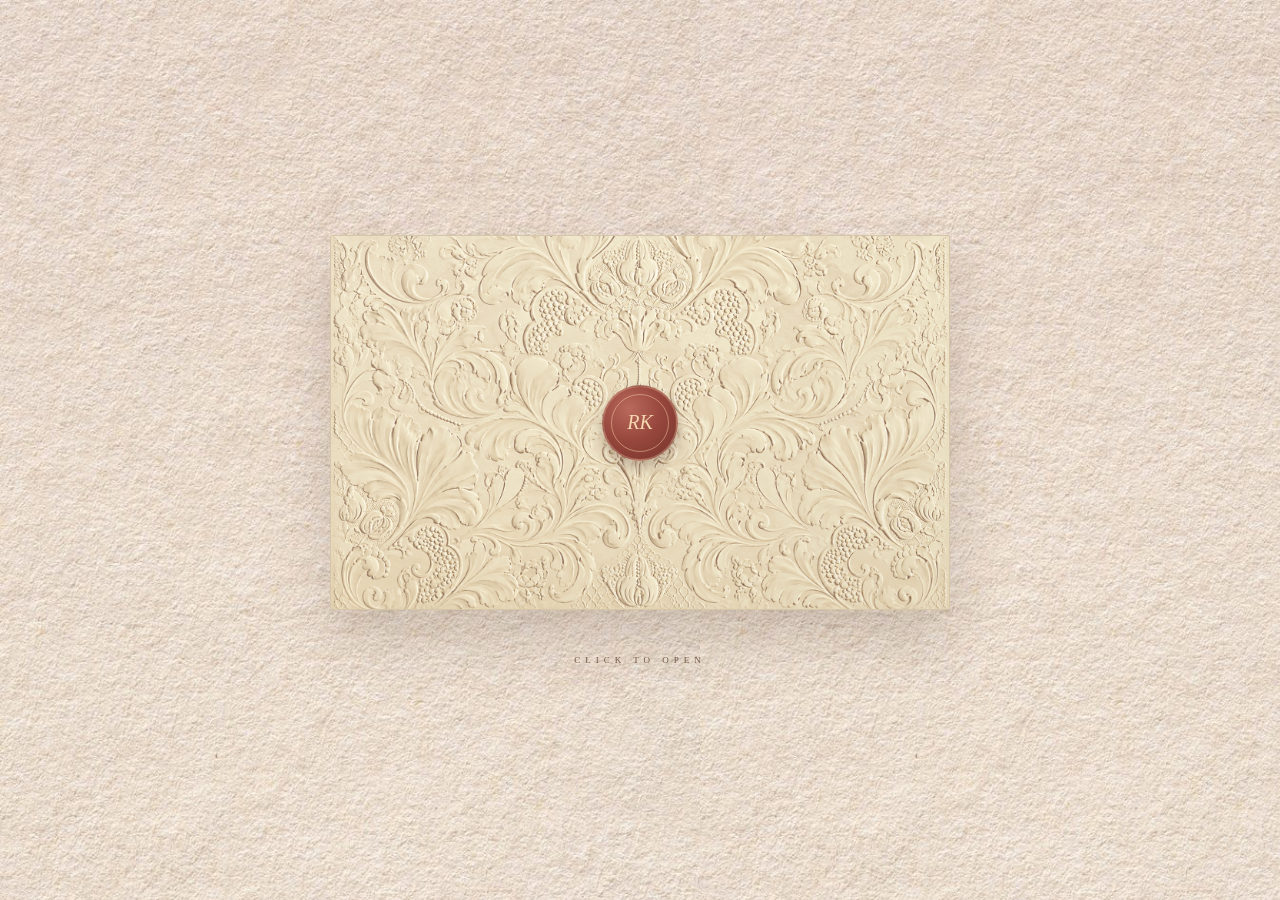
<file: index.html>
<!DOCTYPE html>
<html lang="en">

<head>
    <meta charset="UTF-8">

    <meta
        name="viewport"
        content="width=device-width, initial-scale=1.0"
    >

    <title>Rukmini & Krishna</title>

    <link
        rel="stylesheet"
        href="style.css"
    >
</head>


<body>


    <!-- =========================================
         ENVELOPE OPENING
    ========================================== -->

    <section class="opening" id="opening">

        <div class="simple-envelope" onclick="openInvite()">
    
            <div class="envelope-cover">
                <img
                    src="envelope-cover.png"
                    alt="Wedding invitation envelope"
                >
    
                <div class="envelope-seal">
                    <span>RK</span>
                </div>
            </div>
    
            <p class="open-text">
                CLICK TO OPEN
            </p>
    
        </div>
    
    </section>



    <!-- =========================================
         MAIN WEDDING INVITATION
    ========================================== -->

    <main
        id="mainInvite"
        class="main-invite"
    >


        <!-- =====================================
             HERO.HTML

             Hero
             Scratch Date
             Countdown
        ====================================== -->

        <div id="heroContainer"></div>



        <!-- =====================================
             JOURNEY.HTML

             Wedding Events
             Kolam Side Borders
        ====================================== -->

        <div id="journeyContainer"></div>



        <!-- =====================================
             LOCATION.HTML

             Venue
             Map
        ====================================== -->

        <div id="locationContainer"></div>


    </main>



    <!-- =========================================
         JAVASCRIPT
    ========================================== -->

    <script src="script.js"></script>


</body>

</html>
</file>
<file: style.css>
/* =========================================================
   RESET
========================================================= */

* {
    margin: 0;
    padding: 0;
    box-sizing: border-box;
}

html,
body {
    width: 100%;
    max-width: 100%;
    overflow-x: hidden;
}

html {
    scroll-behavior: smooth;
}

body {
    min-height: 100vh;

    background-image: url("bg.png");
    background-size: 700px auto;
    background-repeat: repeat;

    font-family: Georgia, "Times New Roman", serif;

    color: #704936;
}

img {
    display: block;
    max-width: 100%;
}


/* =========================================================
   OPENING SCREEN
   PRESERVES YOUR ORIGINAL DESIGN
========================================================= */


@keyframes treeSway {
    0%,
    100% {
        transform:
            rotate(-1deg)
            translateY(0);
    }

    50% {
        transform:
            rotate(1.5deg)
            translateY(-3px);
    }
}

@keyframes treeSwayRight {
    0%,
    100% {
        transform:
            scaleX(-1)
            rotate(-1deg)
            translateY(0);
    }

    50% {
        transform:
            scaleX(-1)
            rotate(1.5deg)
            translateY(-3px);
    }
}


/* =========================================================
   OPENING CENTER
========================================================= */

/* =========================================================
   ENVELOPE OPENING
========================================================= */




/* =========================================================
   TOP TEXT
========================================================= */
/* =========================================================
   BASIC RESET
========================================================= */

* {
    margin: 0;
    padding: 0;
    box-sizing: border-box;
}


html,
body {
    width: 100%;
    min-height: 100%;
    overflow-x: hidden;
}


body {
    background-image: url("bg.png");
    background-size: 700px auto;
    background-repeat: repeat;

    font-family:
        Georgia,
        "Times New Roman",
        serif;

    color: #704936;
}



/* =========================================================
   OPENING SCREEN
========================================================= */

.opening {
    position: fixed;

    inset: 0;

    z-index: 9999;

    width: 100%;
    height: 100vh;

    display: flex;

    align-items: center;
    justify-content: center;

    overflow: hidden;

    background-image: url("bg.png");
    background-size: 700px auto;
    background-repeat: repeat;

    transition:
        opacity 1s ease,
        visibility 1s ease,
        transform 1s ease;
}


.opening.hide {
    opacity: 0;

    visibility: hidden;

    transform: scale(1.02);

    pointer-events: none;
}



/* =========================================================
   ENVELOPE AREA
========================================================= */



.envelope-area:hover .envelope {
    transform: translateY(-4px);
}



/* =========================================================
   ENVELOPE BACK
========================================================= */




/* =========================================================
   LETTER
========================================================= */



.letter-image img {
    display: block;

    width: 100%;
    height: 100%;

    object-fit: cover;

    object-position: center;

    border: 0;
}



/* =========================================================
   TEXT ON LETTER
========================================================= */





/* =========================================================
   SMALL LETTER TEXT
========================================================= */


.letter-content h2 span {
    display: inline-block;

    margin:
        0
        6px;

    font-size: 17px;

    font-style: normal;

    color: #81794d;
}



/* =========================================================
   LETTER DATE
========================================================= */




/* =========================================================
   LEFT ENVELOPE FOLD
========================================================= */



/* =========================================================
   RIGHT ENVELOPE FOLD
========================================================= */




/* =========================================================
   TOP FLAP
========================================================= */



/* =========================================================
   WAX SEAL
========================================================= */




.wax-seal::before {
    content: "";

    position: absolute;

    inset: 6px;

    border:
        1px solid
        rgba(245, 208, 170, 0.45);

    border-radius: 50%;
}


.wax-seal span {
    position: relative;

    z-index: 2;

    font-family:
        Georgia,
        serif;

    font-size: 17px;

    font-style: italic;

    color: #f4d9b7;
}



/* =========================================================
   CLICK TO OPEN
========================================================= */

/* =========================================================
   SIMPLE ENVELOPE OPENING
========================================================= */

.opening {
    position: fixed;

    inset: 0;

    z-index: 9999;

    width: 100%;
    height: 100vh;
    height: 100svh;

    display: flex;

    align-items: center;
    justify-content: center;

    overflow: hidden;

    background-image: url("bg.png");
    background-size: 700px auto;
    background-repeat: repeat;

    transition:
        opacity 0.8s ease,
        transform 0.8s ease,
        visibility 0.8s ease;
}


/* WHEN WEBSITE OPENS */

.opening.hide {
    opacity: 0;

    visibility: hidden;

    transform: scale(1.08);

    pointer-events: none;
}


/* =========================================================
   ENVELOPE CONTAINER
========================================================= */

.simple-envelope {
    width: min(620px, 86vw);

    text-align: center;

    cursor: pointer;

    perspective: 1000px;
}


/* =========================================================
   ENVELOPE
========================================================= */

.envelope-cover {
    position: relative;

    width: 100%;

    aspect-ratio: 1.65 / 1;

    overflow: hidden;

    border-radius: 3px;

    background: #eee2c5;

    border:
        1px solid
        rgba(105, 77, 48, 0.18);

    box-shadow:
        0 25px 55px
        rgba(70, 47, 28, 0.20);

    transition:
        transform 0.5s ease,
        box-shadow 0.5s ease;
}


/* YOUR EMBOSSED IMAGE */

.envelope-cover img {
    position: absolute;

    inset: 0;

    width: 100%;
    height: 100%;

    object-fit: cover;

    object-position: center;

    display: block;
}


/* SLIGHT PAPER OVERLAY */

.envelope-cover::after {
    content: "";

    position: absolute;

    inset: 0;

    z-index: 2;

    pointer-events: none;

    background:
        linear-gradient(
            135deg,
            rgba(255,255,255,0.10),
            transparent 45%,
            rgba(98,70,43,0.05)
        );
}


/* =========================================================
   HOVER
========================================================= */

.simple-envelope:hover .envelope-cover {
    transform:
        translateY(-8px)
        scale(1.015);

    box-shadow:
        0 35px 70px
        rgba(70, 47, 28, 0.24);
}


/* =========================================================
   WAX SEAL
========================================================= */

.envelope-seal {
    position: absolute;

    left: 50%;
    top: 50%;

    z-index: 5;

    width: 76px;
    height: 76px;

    display: flex;

    align-items: center;
    justify-content: center;

    transform:
        translate(-50%, -50%);

    border-radius: 50%;

    background:
        radial-gradient(
            circle at 35% 30%,
            #b96a5b 0%,
            #98483e 45%,
            #733229 100%
        );

    border:
        2px solid
        rgba(255, 225, 191, 0.25);

    box-shadow:
        0 7px 13px
        rgba(63, 32, 25, 0.28);

    transition:
        transform 0.4s ease;
}


.envelope-seal::before {
    content: "";

    position: absolute;

    inset: 7px;

    border-radius: 50%;

    border:
        1px solid
        rgba(255, 220, 180, 0.45);
}


.envelope-seal span {
    position: relative;

    z-index: 2;

    font-family:
        Georgia,
        serif;

    font-size: 20px;

    font-style: italic;

    color: #f4d7b0;
}


.simple-envelope:hover .envelope-seal {
    transform:
        translate(-50%, -50%)
        scale(1.06);
}


/* =========================================================
   CLICK TO OPEN
========================================================= */

.open-text {
    margin-top: 32px;

    font-family:
        Georgia,
        serif;

    font-size: 9px;

    letter-spacing: 5px;

    color: #715744;

    animation:
        clickPulse
        2s
        ease-in-out
        infinite;
}


@keyframes clickPulse {

    0%,
    100% {
        opacity: 0.45;
    }

    50% {
        opacity: 1;
    }
}


/* =========================================================
   CLICK ANIMATION
========================================================= */

.simple-envelope.opening-clicked .envelope-cover {
    transform:
        scale(1.12);

    opacity: 0;

    transition:
        transform 0.8s ease,
        opacity 0.7s ease;
}


.simple-envelope.opening-clicked .open-text {
    opacity: 0;
}


/* =========================================================
   MAIN WEBSITE
========================================================= */

.main-invite {
    display: none;

    width: 100%;

    opacity: 0;

    overflow-x: hidden;
}


.main-invite.show {
    display: block;
}


.main-invite.visible {
    opacity: 1;

    transition:
        opacity 1s ease;
}


/* =========================================================
   TABLET
========================================================= */

@media (max-width: 768px) {

    .simple-envelope {
        width: 82vw;
    }

    .envelope-seal {
        width: 62px;
        height: 62px;
    }

    .envelope-seal span {
        font-size: 16px;
    }

    .open-text {
        margin-top: 27px;

        font-size: 8px;

        letter-spacing: 4px;
    }
}


/* =========================================================
   MOBILE
========================================================= */

@media (max-width: 480px) {

    .opening {
        padding: 20px;

        background-size:
            500px auto;
    }

    .simple-envelope {
        width: 90vw;
    }

    .envelope-cover {
        aspect-ratio: 1.55 / 1;
    }

    .envelope-seal {
        width: 54px;
        height: 54px;
    }

    .envelope-seal::before {
        inset: 5px;
    }

    .envelope-seal span {
        font-size: 14px;
    }

    .open-text {
        margin-top: 24px;

        font-size: 7px;

        letter-spacing: 3px;
    }
}
@keyframes openPulse {

    0%,
    100% {
        opacity: 0.45;
    }

    50% {
        opacity: 1;
    }
}



/* =========================================================
   OPENING ANIMATION
========================================================= */

/* remove wax seal */

.envelope.open .wax-seal {
    opacity: 0;

    transform:
        translateX(-50%)
        scale(0.55);

    pointer-events: none;
}



/* flap flips backwards */

.envelope.open .envelope-flap {
    z-index: 0;

    transform:
        rotateX(180deg);
}



/* letter comes out */

.envelope.open .invitation-card {
    transform:
        translateX(-50%)
        translateY(-190px);
}



/* =========================================================
   MAIN INVITATION
========================================================= */

.main-invite {
    display: none;

    width: 100%;

    opacity: 0;

    transition:
        opacity 1s ease;
}


.main-invite.show {
    display: block;
}


.main-invite.visible {
    opacity: 1;
}



/* =========================================================
   MOBILE
========================================================= */

@media (max-width: 650px) {

    .envelope-area {
        width: 100%;
        height: 420px;
    }


    .envelope {
        width: 330px;
        height: 208px;
    }


    /* LETTER */

    .invitation-card {
        width: 285px;
        height: 190px;

        bottom: 10px;
    }


    .card-border {
        inset: 6px;
    }


    .letter-content {
        padding:
            28px
            8px
            9px;
    }


    .letter-small {
        margin-bottom: 4px;

        font-size: 4px;

        letter-spacing: 1.8px;
    }


    .letter-content h2 {
        font-size: 18px;
    }


    .letter-content h2 span {
        margin:
            0
            4px;

        font-size: 11px;
    }


    .letter-date {
        margin-top: 5px;

        font-size: 5px;

        letter-spacing: 2px;
    }


    /* LEFT FOLD */

    .envelope-left {
        border-top:
            104px solid transparent;

        border-bottom:
            104px solid transparent;

        border-left:
            165px solid #dec7a2;
    }


    /* RIGHT FOLD */

    .envelope-right {
        border-top:
            104px solid transparent;

        border-bottom:
            104px solid transparent;

        border-right:
            165px solid #e5cfaa;
    }


    /* BOTTOM FOLD */

    .envelope-bottom {
        border-left:
            165px solid transparent;

        border-right:
            165px solid transparent;

        border-bottom:
            120px solid #ead8b9;
    }


    /* FLAP */

    .envelope-flap {
        border-left:
            165px solid transparent;

        border-right:
            165px solid transparent;

        border-top:
            116px solid #dfc59f;
    }


    /* SEAL */

    .wax-seal {
        top: 94px;

        width: 52px;
        height: 52px;
    }


    .wax-seal span {
        font-size: 13px;
    }


    /* LETTER COMES OUT */

    .envelope.open .invitation-card {
        transform:
            translateX(-50%)
            translateY(-130px);
    }


    .open-text {
        bottom: 18px;

        font-size: 7px;

        letter-spacing: 3px;
    }
}

/* =========================================================
   ENVELOPE AREA
========================================================= */

.envelope-area {
    position: relative;

    width: 600px;
    max-width: 90%;

    height: 450px;

    display: flex;

    flex-direction: column;

    align-items: center;
    justify-content: center;

    cursor: pointer;
}


/* =========================================================
   ENVELOPE
========================================================= */

.envelope {
    position: relative;

    width: 500px;
    height: 315px;

    max-width: 90vw;

    perspective: 1200px;

    filter:
        drop-shadow(
            0 20px 22px
            rgba(
                82,
                54,
                38,
                0.15
            )
        );

    transition:
        transform 0.5s ease;
}


.envelope-area:hover .envelope {
    transform:
        translateY(-5px);
}


/* =========================================================
   ENVELOPE BACK
========================================================= */

.envelope-back {
    position: absolute;

    inset: 0;

    z-index: 1;

    border:
        1px solid
        rgba(
            112,
            74,
            55,
            0.24
        );

    background:
        #e7d4b3;
}


/* =========================================================
   INVITATION CARD INSIDE
========================================================= */

.invitation-card {
    position: absolute;

    left: 50%;
    bottom: 15px;

    z-index: 2;

    width: 430px;
    height: 270px;

    transform:
        translateX(-50%);

    background:
        #f8f0df;

    border:
        1px solid
        rgba(
            128,
            91,
            66,
            0.25
        );

    transition:
        transform 1.3s
        cubic-bezier(
            0.16,
            1,
            0.3,
            1
        );
}


.card-border {
    position: absolute;

    inset: 13px;

    display: flex;

    flex-direction: column;

    align-items: center;
    justify-content: center;

    border:
        1px solid
        rgba(
            132,
            95,
            62,
            0.35
        );

    text-align: center;
}


.card-small {
    margin-bottom: 16px;

    font-size: 7px;

    letter-spacing: 3px;

    color: #81794d;
}


.card-border h2 {
    margin: 0;

    font-family:
        "Cormorant Garamond",
        Georgia,
        serif;

    font-size: 57px;

    font-weight: 400;

    color: #97473e;
}


.card-border h2 span {
    font-size: 25px;

    color: #81794d;
}


.card-line {
    width: 45px;
    height: 1px;

    margin:
        12px auto;

    background:
        rgba(
            126,
            84,
            61,
            0.5
        );
}


.card-text {
    font-family:
        Georgia,
        serif;

    font-size: 12px;

    line-height: 1.8;

    font-style: italic;

    color: #775d4d;
}


/* =========================================================
   LEFT ENVELOPE FOLD
========================================================= */

.envelope-left {
    position: absolute;

    left: 0;
    bottom: 0;

    z-index: 4;

    width: 0;
    height: 0;

    border-top:
        157px solid transparent;

    border-bottom:
        158px solid transparent;

    border-left:
        250px solid #dec7a2;
}


/* =========================================================
   RIGHT ENVELOPE FOLD
========================================================= */

.envelope-right {
    position: absolute;

    right: 0;
    bottom: 0;

    z-index: 4;

    width: 0;
    height: 0;

    border-top:
        157px solid transparent;

    border-bottom:
        158px solid transparent;

    border-right:
        250px solid #e5cfaa;
}


/* =========================================================
   BOTTOM ENVELOPE FOLD
========================================================= */

.envelope-bottom {
    position: absolute;

    left: 0;
    bottom: 0;

    z-index: 5;

    width: 0;
    height: 0;

    border-left:
        250px solid transparent;

    border-right:
        250px solid transparent;

    border-bottom:
        180px solid #ead8b9;
}


/* =========================================================
   TOP FLAP
========================================================= */

.envelope-flap {
    position: absolute;

    left: 0;
    top: 0;

    z-index: 7;

    width: 0;
    height: 0;

    border-left:
        250px solid transparent;

    border-right:
        250px solid transparent;

    border-top:
        175px solid #dfc59f;

    transform-origin:
        top center;

    transition:
        transform 1s
        cubic-bezier(
            0.65,
            0,
            0.35,
            1
        ),
        z-index 0s 0.45s;
}


/* =========================================================
   WAX SEAL
========================================================= */

.wax-seal {
    position: absolute;

    left: 50%;
    top: 145px;

    z-index: 10;

    width: 67px;
    height: 67px;

    display: flex;

    align-items: center;
    justify-content: center;

    transform:
        translateX(-50%);

    border-radius: 50%;

    border:
        2px solid
        rgba(
            255,
            224,
            190,
            0.28
        );

    background:
        radial-gradient(
            circle at 35% 30%,
            #b75e52,
            #87382f 60%,
            #68271f
        );

    box-shadow:
        0 5px 8px
        rgba(
            71,
            37,
            26,
            0.22
        );

    transition:
        opacity 0.4s ease,
        transform 0.5s ease;
}


.wax-seal::before {
    content: "";

    position: absolute;

    inset: 6px;

    border:
        1px solid
        rgba(
            245,
            208,
            170,
            0.45
        );

    border-radius: 50%;
}


.wax-seal span {
    position: relative;

    z-index: 2;

    font-family:
        Georgia,
        serif;

    font-size: 17px;

    font-style: italic;

    color: #f4d9b7;
}


/* =========================================================
   CLICK TEXT
========================================================= */

.open-text {
    margin-top: 32px;

    font-size: 9px;

    letter-spacing: 5px;

    color: #725744;

    animation:
        envelopePulse
        2s
        ease-in-out
        infinite;
}


@keyframes envelopePulse {
    0%,
    100% {
        opacity: 0.45;
    }

    50% {
        opacity: 1;
    }
}


/* =========================================================
   ENVELOPE OPEN ANIMATION
========================================================= */

.envelope.open .wax-seal {
    opacity: 0;

    transform:
        translateX(-50%)
        scale(0.65);
}


.envelope.open .envelope-flap {
    z-index: 0;

    transform:
        rotateX(180deg);
}


.envelope.open .invitation-card {
    transform:
        translateX(-50%)
        translateY(-180px);
}


/* =========================================================
   BOTTOM DECORATION
========================================================= */

.opening-bottom {
    position: absolute;

    left: 50%;
    bottom: 7%;

    transform:
        translateX(-50%);

    display: flex;

    align-items: center;
    justify-content: center;

    gap: 15px;

    width: 100%;
}


.opening-bottom span {
    width: 55px;
    height: 1px;

    background:
        rgba(
            119,
            87,
            66,
            0.35
        );
}


.opening-bottom p {
    font-family:
        Georgia,
        serif;

    font-size: 11px;

    font-style: italic;

    color: #806858;
}


/* =========================================================
   MAIN WEBSITE
========================================================= */

.main-invite {
    display: none;

    width: 100%;

    opacity: 0;

    transition:
        opacity 1.1s ease;
}


.main-invite.show {
    display: block;
}


.main-invite.visible {
    opacity: 1;
}


/* =========================================================
   MOBILE
========================================================= */

@media (max-width: 650px) {

    .opening-heading {
        top: 9%;
    }


    .opening-heading p {
        font-size: 7px;

        letter-spacing: 3px;
    }


    .opening-heading h1 {
        font-size: 36px;
    }


    .envelope-area {
        width: 100%;

        height: 400px;
    }


    .envelope {
        width: 330px;
        height: 208px;
    }


    .invitation-card {
        width: 285px;
        height: 180px;

        bottom: 10px;
    }


    .card-border {
        inset: 8px;
    }


    .card-small {
        margin-bottom: 9px;

        font-size: 5px;

        letter-spacing: 2px;
    }


    .card-border h2 {
        font-size: 40px;
    }


    .card-border h2 span {
        font-size: 18px;
    }


    .card-line {
        margin:
            7px auto;
    }


    .card-text {
        font-size: 8px;
    }


    .envelope-left {
        border-top:
            104px solid transparent;

        border-bottom:
            104px solid transparent;

        border-left:
            165px solid #dec7a2;
    }


    .envelope-right {
        border-top:
            104px solid transparent;

        border-bottom:
            104px solid transparent;

        border-right:
            165px solid #e5cfaa;
    }


    .envelope-bottom {
        border-left:
            165px solid transparent;

        border-right:
            165px solid transparent;

        border-bottom:
            120px solid #ead8b9;
    }


    .envelope-flap {
        border-left:
            165px solid transparent;

        border-right:
            165px solid transparent;

        border-top:
            116px solid #dfc59f;
    }


    .wax-seal {
        top: 95px;

        width: 52px;
        height: 52px;
    }


    .wax-seal span {
        font-size: 13px;
    }


    .envelope.open .invitation-card {
        transform:
            translateX(-50%)
            translateY(-120px);
    }


    .open-text {
        margin-top: 27px;

        font-size: 7px;

        letter-spacing: 3px;
    }


    .opening-bottom {
        bottom: 6%;

        gap: 10px;
    }


    .opening-bottom span {
        width: 30px;
    }


    .opening-bottom p {
        font-size: 9px;
    }
}



@keyframes pulse {
    0%,
    100% {
        opacity: 0.45;
    }

    50% {
        opacity: 1;
    }
}

@keyframes fadeDown {
    from {
        opacity: 0;
        transform: translateY(-20px);
    }

    to {
        opacity: 1;
        transform: translateY(0);
    }
}


/* =========================================================
   OPENING WEDDING ART
========================================================= */

.wedding-art {
    position: absolute;

    left: 50%;
    bottom: -70px;

    transform: translateX(-50%);

    z-index: 8;

    width: 760px;
    max-width: 72vw;

    pointer-events: none;

    animation:
        weddingRise
        1.8s
        ease
        both;
}

.wedding-art img {
    width: 100%;
    height: auto;

    object-fit: contain;

    filter:
        drop-shadow(
            0 9px 8px
            rgba(82, 51, 31, 0.08)
        );
}

@keyframes weddingRise {
    from {
        opacity: 0;

        transform:
            translateX(-50%)
            translateY(35px);
    }

    to {
        opacity: 1;

        transform:
            translateX(-50%)
            translateY(0);
    }
}


/* =========================================================
   MAIN INVITATION
========================================================= */

.main-invite {
    display: none;

    width: 100%;
    max-width: 100%;

    overflow-x: hidden;

    opacity: 0;

    transition:
        opacity 1s ease;
}

.main-invite.show {
    display: block;
}

.main-invite.visible {
    opacity: 1;
}


/* =========================================================
   HERO
========================================================= */

.hero {
    position: relative;

    width: 100%;
    max-width: 100%;

    min-height: 100vh;

    display: flex;

    align-items: center;
    justify-content: center;

    padding:
        80px
        30px;

    overflow: hidden;

    background-image: url("bg.png");
    background-size: 700px auto;
    background-repeat: repeat;
}


/* =========================================================
   HERO CONTENT
========================================================= */

.hero-content {
    position: relative;

    z-index: 10;

    width: 700px;
    max-width: 65%;

    margin: 0 auto;

    text-align: center;

    color: #704936;
}


/* =========================================================
   GANESHA
========================================================= */

.hero-ganesha {
    position: relative;

    display: block;

    width: 82px;
    max-width: 82px;

    height: auto;

    margin:
        0 auto
        22px;

    object-fit: contain;
}


/* =========================================================
   INVITATION TEXT
========================================================= */

.hero-request {
    width: 100%;

    margin:
        0 auto
        25px;

    font-family:
        Georgia,
        serif;

    font-size: 12px;

    line-height: 2;

    font-weight: 600;

    letter-spacing: 2.5px;

    text-align: center;

    color: #777345;
}


/* =========================================================
   NAMES
========================================================= */

.bride-name,
.groom-name {
    margin: 0;

    font-family:
        "Cormorant Garamond",
        Georgia,
        serif;

    font-size:
        clamp(
            65px,
            7vw,
            105px
        );

    line-height: 1;

    font-weight: 400;

    font-style: italic;

    letter-spacing: -2px;

    color: #9c413d;
}


/* =========================================================
   PARENTS
========================================================= */

.parents {
    margin:
        16px
        0
        24px;

    font-family:
        Georgia,
        serif;

    font-size: 16px;

    line-height: 1.8;

    color: #694d40;
}

.parents strong {
    font-weight: 500;
}


/* =========================================================
   WITH
========================================================= */

.with {
    display: flex;

    align-items: center;
    justify-content: center;

    gap: 15px;

    margin:
        5px auto
        15px;
}

.with span {
    width: 55px;
    height: 1px;

    background:
        rgba(
            143,
            92,
            76,
            0.45
        );
}

.with em {
    font-size: 23px;

    color: #9c413d;
}


/* =========================================================
   PARROT
========================================================= */

.hero-parrot {
    position: absolute !important;

    top: 90px !important;
    left: 7% !important;

    width: 125px !important;
    max-width: 125px !important;

    height: auto !important;

    z-index: 5;

    pointer-events: none;

    animation:
        parrotFloat
        5s
        ease-in-out
        infinite;
}

@keyframes parrotFloat {
    0%,
    100% {
        transform:
            translate(0, 0)
            rotate(-4deg);
    }

    50% {
        transform:
            translate(10px, -8px)
            rotate(2deg);
    }
}


/* =========================================================
   BANANA LEAVES
========================================================= */

.hero-banana {
    position: absolute !important;

    top: -60px !important;
    right: -55px !important;

    left: auto !important;

    width: 390px !important;
    max-width: 390px !important;

    height: auto !important;

    z-index: 2;

    pointer-events: none;

    transform-origin:
        right top;

    animation:
        leavesMove
        7s
        ease-in-out
        infinite;
}

@keyframes leavesMove {
    0%,
    100% {
        transform:
            rotate(0deg);
    }

    50% {
        transform:
            rotate(-2deg);
    }
}


/* =========================================================
   LOTUS
========================================================= */

.hero-lotus {
    position: absolute !important;

    left: -35px !important;
    bottom: -85px !important;

    top: auto !important;
    right: auto !important;

    width: 330px !important;
    max-width: 330px !important;

    height: auto !important;

    z-index: 2;

    pointer-events: none;

    transform-origin:
        left bottom;

    animation:
        lotusFloat
        6s
        ease-in-out
        infinite;
}

@keyframes lotusFloat {
    0%,
    100% {
        transform:
            translateY(0)
            rotate(0deg);
    }

    50% {
        transform:
            translateY(-7px)
            rotate(1deg);
    }
}


/* =========================================================
   KOLAM
   IMPORTANT FIX FOR YOUR SCREENSHOT
========================================================= */

.kolam-crop {
    position: absolute !important;

    left: 0 !important;
    top: 20% !important;

    width: 180px !important;
    height: 350px !important;

    overflow: hidden !important;

    z-index: 3;

    pointer-events: none;
}

.hero-kolam {
    position: absolute !important;

    left: -55px !important;
    top: 0 !important;

    right: auto !important;
    bottom: auto !important;

    width: 235px !important;
    max-width: none !important;

    height: auto !important;

    margin: 0 !important;

    object-fit: contain;

    opacity: 0.92;

    pointer-events: none;
}


/* =========================================================
   SCRATCH DATE SECTION
========================================================= */

.date-reveal-section {
    position: relative;

    width: 100%;

    padding:
        100px
        20px
        110px;

    overflow: hidden;

    text-align: center;

    background-image:
        url("bg.png");

    background-size:
        700px auto;

    background-repeat:
        repeat;

    color: #704936;
}

.date-heading {
    margin-bottom: 35px;
}

.date-eyebrow {
    margin-bottom: 12px;

    font-size: 10px;

    font-weight: 600;

    letter-spacing: 5px;

    color: #81794d;
}

.date-reveal-section h2 {
    margin: 0;

    font-size: 42px;

    font-weight: 500;

    color: #754c3b;
}

.scratch-instruction {
    margin-top: 17px;

    font-size: 14px;

    font-style: italic;

    color: #8c7667;
}


/* =========================================================
   SCRATCH CARD
========================================================= */

.scratch-card {
    position: relative;

    width: 520px;
    max-width: 90%;

    height: 190px;

    margin:
        0 auto
        55px;

    overflow: hidden;

    border:
        1px solid
        rgba(
            121,
            79,
            55,
            0.25
        );

    background:
        rgba(
            255,
            250,
            239,
            0.45
        );
}

.revealed-date {
    position: absolute;

    inset: 0;

    display: flex;

    align-items: center;
    justify-content: center;

    gap: 30px;

    padding: 25px;

    color: #8e3f38;
}

.date-day {
    font-family:
        "Cormorant Garamond",
        Georgia,
        serif;

    font-size: 95px;

    line-height: 1;

    font-weight: 400;
}

.date-text {
    display: flex;

    flex-direction: column;

    padding-left: 25px;

    text-align: left;

    border-left:
        1px solid
        rgba(
            117,
            76,
            59,
            0.35
        );
}

.date-text span {
    font-size: 15px;

    letter-spacing: 4px;
}

.date-text strong {
    margin-top: 4px;

    font-size: 35px;

    font-weight: 500;
}

.muhurtham {
    display: flex;

    flex-direction: column;

    gap: 5px;

    color: #735543;
}

.muhurtham small {
    font-size: 8px;

    letter-spacing: 2px;
}

.muhurtham span {
    font-size: 16px;
}


/* =========================================================
   SCRATCH CANVAS
========================================================= */

#scratchCanvas {
    position: absolute;

    inset: 0;

    display: block;

    width: 100%;
    height: 100%;

    z-index: 5;

    cursor: grab;

    touch-action: none;
}

#scratchCanvas:active {
    cursor: grabbing;
}


/* =========================================================
   COUNTDOWN
========================================================= */

.countdown-title {
    margin-bottom: 25px;

    font-size: 9px;

    letter-spacing: 4px;

    color: #81794d;
}

.countdown {
    display: flex;

    align-items: center;
    justify-content: center;

    gap: 20px;
}

.count-box {
    min-width: 90px;

    display: flex;

    flex-direction: column;

    align-items: center;
}

.count-box strong {
    font-family:
        "Cormorant Garamond",
        Georgia,
        serif;

    font-size: 48px;

    line-height: 1;

    font-weight: 400;

    color: #98473f;
}

.count-box span {
    margin-top: 9px;

    font-size: 9px;

    letter-spacing: 2px;

    text-transform: uppercase;

    color: #7e704e;
}

.count-divider {
    margin-top: -17px;

    font-size: 30px;

    color:
        rgba(
            112,
            73,
            54,
            0.45
        );
}

.countdown-message {
    margin-top: 27px;

    font-size: 13px;

    font-style: italic;

    color: #8b7463;
}


/* =========================================================
   WEDDING JOURNEY
========================================================= */

.wedding-journey {
    position: relative;

    width: 100%;

    padding:
        100px
        20px
        140px;

    overflow: hidden;

    background-image:
        url("bg.png");

    background-size:
        700px auto;

    background-repeat:
        repeat;
}


/* =========================================================
   JOURNEY HEADING
========================================================= */

.journey-heading {
    position: relative;

    z-index: 10;

    margin:
        0 auto
        90px;

    text-align: center;

    opacity: 0;

    transform:
        translateY(80px)
        scale(0.96);

    transition:
        opacity 1.1s ease,
        transform 1.3s
        cubic-bezier(
            0.16,
            1,
            0.3,
            1
        );
}

.journey-heading.reveal {
    opacity: 1;

    transform:
        translateY(0)
        scale(1);
}

.journey-heading > p {
    margin-bottom: 14px;

    font-size: 8px;

    letter-spacing: 5px;

    color: #89634d;
}

.journey-heading h2 {
    margin: 0;

    font-family:
        "Nirmala UI",
        serif;

    font-size:
        clamp(
            40px,
            5vw,
            58px
        );

    line-height: 1.5;

    font-weight: 600;

    color: #674535;
}

.journey-heading-line {
    display: flex;

    align-items: center;
    justify-content: center;

    gap: 12px;

    margin-top: 20px;

    color: #8e624b;
}

.journey-heading-line span {
    width: 48px;
    height: 1px;

    background: #956c53;
}


/* =========================================================
   JOURNEY CONTAINER
========================================================= */

.journey {
    position: relative;

    width: 1100px;
    max-width: 96%;

    margin: 0 auto;
}


/* =========================================================
   EVENTS
========================================================= */

.event {
    position: relative;

    z-index: 3;

    width: 100%;

    min-height: 390px;

    display: flex;

    align-items: center;
    justify-content: center;

    gap: 90px;

    opacity: 0;

    transition:
        opacity 1.1s ease,
        transform 1.35s
        cubic-bezier(
            0.16,
            1,
            0.3,
            1
        );
}

.event-left {
    padding-right: 12%;

    transform:
        translateX(-130px)
        translateY(45px);
}

.event-right {
    padding-left: 12%;

    transform:
        translateX(130px)
        translateY(45px);
}

.event.reveal {
    opacity: 1;

    transform:
        translateX(0)
        translateY(0);
}


/* =========================================================
   EVENT ART
========================================================= */

.event-art {
    position: relative;

    width: 350px;

    max-width: 42%;

    flex-shrink: 0;

    z-index: 4;

    opacity: 0;

    transform:
        translateY(45px)
        scale(0.9);

    transition:
        opacity 1s ease 0.15s,
        transform 1.2s ease 0.15s;
}

.event.reveal .event-art {
    opacity: 1;

    transform:
        translateY(0)
        scale(1);
}

.event-art img {
    width: 100%;
    height: auto;

    object-fit: contain;

    filter:
        drop-shadow(
            0 9px 10px
            rgba(
                75,
                45,
                27,
                0.08
            )
        );

    animation:
        gentleFloat
        5s
        ease-in-out
        infinite;
}

@keyframes gentleFloat {
    0%,
    100% {
        transform: translateY(0);
    }

    50% {
        transform: translateY(-7px);
    }
}


/* =========================================================
   EVENT TEXT
========================================================= */

.event-text {
    position: relative;

    width: 310px;

    max-width: 40%;

    flex-shrink: 0;

    z-index: 4;

    opacity: 0;

    transform:
        translateY(45px);

    transition:
        opacity 0.9s ease 0.35s,
        transform 1s ease 0.35s;
}

.event.reveal .event-text {
    opacity: 1;

    transform:
        translateY(0);
}

.event-text h2,
.event-text h3 {
    margin:
        0
        0
        13px;

    font-family:
        "Nirmala UI",
        serif;

    font-size:
        clamp(
            34px,
            3.5vw,
            45px
        );

    line-height: 1.45;

    font-weight: 650;

    color: #674535;
}

.event-text p {
    margin-bottom: 8px;

    font-family:
        "Nirmala UI",
        sans-serif;

    font-size: 15px;

    line-height: 1.7;

    font-weight: 500;

    color: #775442;
}

.event-text small {
    display: block;

    font-size: 14px;

    line-height: 1.7;

    color: #7d5946;
}


/* =========================================================
   CONNECTORS
========================================================= */

.connector {
    position: relative;

    z-index: 1;

    width: 58%;
    height: 200px;

    margin-top: -70px;
    margin-bottom: -70px;

    pointer-events: none;

    opacity: 0;

    transform:
        scaleY(0.25);

    transform-origin:
        top center;

    transition:
        opacity 0.8s ease,
        transform 1.4s ease;
}

.connector.reveal {
    opacity: 0.9;

    transform:
        scaleY(1);
}

.connector-right {
    margin-left: 35%;
    margin-right: 7%;
}

.connector-left {
    margin-left: 7%;
    margin-right: 35%;
}

.connector svg {
    width: 100%;
    height: 100%;

    overflow: visible;
}

.connector path {
    fill: none;

    stroke: #704a36;

    stroke-width: 2.6;

    stroke-dasharray:
        6 10;

    stroke-linecap: round;

    vector-effect:
        non-scaling-stroke;

    animation:
        movingDots
        15s
        linear
        infinite;
}

@keyframes movingDots {
    to {
        stroke-dashoffset: -100;
    }
}

.connector::after {
    content: none !important;
}


/* =========================================================
   JOURNEY END
========================================================= */

.journey-ending {
    width: 650px;
    max-width: 90%;

    margin:
        110px auto
        20px;

    text-align: center;

    opacity: 0;

    transform:
        translateY(70px);

    transition:
        opacity 1s ease,
        transform 1.1s ease;
}

.journey-ending.reveal {
    opacity: 1;

    transform:
        translateY(0);
}

.journey-ending-line {
    width: 60px;
    height: 1px;

    margin:
        22px auto;

    background:
        rgba(
            126,
            80,
            53,
            0.55
        );
}

.journey-ending h3 {
    margin: 8px 0;

    font-size: 30px;

    font-weight: 500;

    color: #98473f;
}

.journey-ending p {
    margin: 5px 0;

    color: #806655;
}


/* =========================================================
   LOCATION
========================================================= */

.location-section {
    position: relative;

    width: 100%;

    padding:
        110px
        7%
        80px;

    overflow: hidden;

    text-align: center;

    background-image:
        url("bg.png");

    background-size:
        700px auto;

    background-repeat:
        repeat;
}

.location-heading {
    margin-bottom: 55px;

    opacity: 0;

    transform:
        translateY(70px);

    transition:
        opacity 1s ease,
        transform 1.1s ease;
}

.location-heading.reveal {
    opacity: 1;

    transform:
        translateY(0);
}

.location-small {
    margin-bottom: 10px;

    font-size: 10px;

    letter-spacing: 5px;

    color: #81794d;
}

.location-heading h2 {
    margin: 0;

    font-size: 44px;

    font-weight: 500;

    color: #754c3b;
}

.location-line {
    width: 55px;
    height: 1px;

    margin:
        20px auto
        0;

    background:
        #a45c4e;
}


/* =========================================================
   LOCATION CONTENT
========================================================= */

.location-content {
    width: 1000px;
    max-width: 100%;

    margin: auto;

    display: grid;

    grid-template-columns:
        0.8fr
        1.2fr;

    align-items: stretch;

    border:
        1px solid
        rgba(
            112,
            73,
            54,
            0.20
        );
}

.venue-details {
    padding:
        60px
        35px;

    display: flex;

    flex-direction: column;

    align-items: center;
    justify-content: center;

    background:
        rgba(
            255,
            250,
            239,
            0.40
        );

    opacity: 0;

    transform:
        translateX(-90px);

    transition:
        opacity 1s ease,
        transform 1.2s ease;
}

.venue-details.reveal {
    opacity: 1;

    transform:
        translateX(0);
}

.venue-label {
    margin-bottom: 17px;

    font-size: 9px;

    letter-spacing: 3px;

    color: #81794d;
}

.venue-details h3 {
    margin-bottom: 14px;

    font-size: 36px;

    font-weight: 400;

    color: #98473f;
}

.venue-address {
    font-size: 14px;

    line-height: 1.8;

    color: #765c4e;
}

.venue-date {
    margin: 25px 0;

    font-size: 13px;

    line-height: 1.9;

    color: #765c4e;
}

.map-button {
    display: inline-block;

    padding:
        13px
        23px;

    border:
        1px solid
        #9c5b4b;

    font-size: 9px;

    letter-spacing: 2px;

    text-decoration: none;

    color: #8f493e;

    background: transparent;

    transition:
        background 0.3s ease,
        color 0.3s ease,
        transform 0.3s ease;
}

.map-button:hover {
    background: #945044;

    color: #fff9ed;

    transform:
        translateY(-2px);
}

.map-wrapper {
    min-height: 420px;

    overflow: hidden;

    opacity: 0;

    transform:
        translateX(90px);

    transition:
        opacity 1s ease 0.15s,
        transform 1.2s ease 0.15s;
}

.map-wrapper.reveal {
    opacity: 1;

    transform:
        translateX(0);
}

.map-wrapper iframe {
    display: block;

    width: 100%;
    height: 100%;

    min-height: 420px;

    border: 0;

    filter:
        sepia(18%)
        saturate(75%)
        contrast(92%);
}

.location-footer {
    margin-top: 55px;

    display: flex;

    align-items: center;
    justify-content: center;

    gap: 20px;

    opacity: 0;

    transform:
        translateY(50px);

    transition:
        opacity 1s ease,
        transform 1s ease;
}

.location-footer.reveal {
    opacity: 1;

    transform:
        translateY(0);
}

.location-footer span {
    width: 55px;
    height: 1px;

    background:
        rgba(
            126,
            86,
            65,
            0.40
        );
}

.location-footer p {
    font-size: 13px;

    font-style: italic;

    color: #806858;
}


/* =========================================================
   MOBILE
========================================================= */

@media (max-width: 650px) {

    /* OPENING */

    .tree {
        width: 38vw;
        height: 48vh;
    }

    .tree img {
        width: 290px;
    }

    .tree-left img {
        left: -115px;
    }

    .tree-right img {
        right: -115px;
    }

    .opening-center {
        top: 22%;
    }

    .wedding-logo {
        width: 175px;
    }

    .click-text {
        font-size: 7px;

        letter-spacing: 3px;
    }

    .wedding-art {
        width: 520px;
        max-width: 92vw;

        bottom: -20px;
    }


    /* HERO */

    .hero {
        min-height: 100svh;

        padding:
            80px
            15px
            90px;
    }

    .hero-content {
        width: 100%;
        max-width: 76%;
    }

    .hero-ganesha {
        width: 60px;
        max-width: 60px;

        margin-bottom: 17px;
    }

    .hero-request {
        font-size: 7px;

        line-height: 1.8;

        letter-spacing: 1.4px;
    }

    .bride-name,
    .groom-name {
        font-size: 55px;
    }

    .parents {
        margin:
            10px
            0
            17px;

        font-size: 11px;

        line-height: 1.7;
    }

    .with {
        gap: 10px;

        margin:
            3px auto
            10px;
    }

    .with span {
        width: 30px;
    }

    .with em {
        font-size: 17px;
    }


    /* HERO DECORATIONS */

    .hero-parrot {
        top: 70px !important;
        left: 15px !important;

        width: 72px !important;
        max-width: 72px !important;
    }

    .hero-banana {
        top: -20px !important;
        right: -65px !important;

        width: 220px !important;
        max-width: 220px !important;
    }

    .hero-lotus {
        left: -55px !important;
        bottom: -35px !important;

        width: 210px !important;
        max-width: 210px !important;
    }

    .kolam-crop {
        left: 0 !important;
        top: 24% !important;

        width: 100px !important;
        height: 210px !important;
    }

    .hero-kolam {
        left: -36px !important;

        width: 145px !important;
    }


    /* SCRATCH */

    .date-reveal-section {
        padding:
            75px
            15px
            85px;
    }

    .date-reveal-section h2 {
        font-size: 34px;
    }

    .scratch-card {
        width: 340px;

        height: 155px;

        margin-bottom: 45px;
    }

    .revealed-date {
        gap: 13px;

        padding: 15px;
    }

    .date-day {
        font-size: 65px;
    }

    .date-text {
        padding-left: 13px;
    }

    .date-text span {
        font-size: 9px;

        letter-spacing: 2px;
    }

    .date-text strong {
        font-size: 25px;
    }

    .muhurtham small {
        font-size: 6px;
    }

    .muhurtham span {
        font-size: 11px;
    }

    .countdown {
        gap: 5px;
    }

    .count-box {
        min-width: 60px;
    }

    .count-box strong {
        font-size: 34px;
    }

    .count-box span {
        font-size: 7px;
    }

    .count-divider {
        font-size: 20px;
    }


    /* JOURNEY */

    .wedding-journey {
        padding:
            75px
            10px
            100px;
    }

    .journey-heading {
        margin-bottom: 65px;
    }

    .journey-heading h2 {
        font-size: 36px;
    }

    .journey {
        width: 100%;
        max-width: 100%;
    }

    .event {
        min-height: 280px;

        gap: 8px;
    }

    .event-left {
        padding-right: 0;

        transform:
            translateX(-50px)
            translateY(30px);
    }

    .event-right {
        padding-left: 0;

        transform:
            translateX(50px)
            translateY(30px);
    }

    .event.reveal {
        transform:
            translateX(0)
            translateY(0);
    }

    .event-art {
        width: 55%;
        max-width: 55%;
    }

    .event-text {
        width: 42%;
        max-width: 42%;

        padding:
            0
            5px;
    }

    .event-text h2,
    .event-text h3 {
        font-size: 22px;
    }

    .event-text p,
    .event-text small {
        font-size: 10px;
    }

    .connector {
        width: 72%;

        height: 130px;

        margin-top: -45px;
        margin-bottom: -45px;
    }

    .connector-right {
        margin-left: 24%;
        margin-right: 4%;
    }

    .connector-left {
        margin-left: 4%;
        margin-right: 24%;
    }


    /* LOCATION */

    .location-section {
        padding:
            80px
            18px
            65px;
    }

    .location-heading h2 {
        font-size: 34px;
    }

    .location-content {
        grid-template-columns:
            1fr;
    }

    .venue-details {
        padding:
            45px
            20px;

        transform:
            translateY(70px);
    }

    .venue-details.reveal {
        transform:
            translateY(0);
    }

    .venue-details h3 {
        font-size: 30px;
    }

    .map-wrapper {
        min-height: 330px;

        transform:
            translateY(70px);
    }

    .map-wrapper.reveal {
        transform:
            translateY(0);
    }

    .map-wrapper iframe {
        min-height: 330px;
    }

    .location-footer {
        gap: 12px;
    }

    .location-footer span {
        width: 28px;
    }

    .location-footer p {
        font-size: 11px;
    }
}


/* =========================================================
   VERY SMALL PHONE
========================================================= */

@media (max-width: 390px) {

    .hero-content {
        max-width: 78%;
    }

    .bride-name,
    .groom-name {
        font-size: 49px;
    }

    .kolam-crop {
        width: 85px !important;
    }

    .hero-kolam {
        width: 125px !important;
    }

    .count-box {
        min-width: 51px;
    }

    .count-box strong {
        font-size: 29px;
    }
}


/* =========================================================
   REDUCED MOTION
========================================================= */

@media (prefers-reduced-motion: reduce) {

    html {
        scroll-behavior: auto;
    }

    .event,
    .event-art,
    .event-text,
    .connector,
    .journey-heading,
    .journey-ending,
    .location-heading,
    .venue-details,
    .map-wrapper,
    .location-footer {
        transition: none;
    }
}
/* =========================================
   LETTER INSIDE ENVELOPE
========================================= */

.invitation-card {
    position: absolute;

    left: 50%;
    bottom: 15px;

    z-index: 2;

    width: 430px;
    height: 285px;

    transform: translateX(-50%);

    background: #f8f0df;

    border: 1px solid rgba(120, 85, 60, 0.25);

    overflow: hidden;

    transition:
        transform 1.3s
        cubic-bezier(0.16, 1, 0.3, 1);
}


.card-border {
    position: absolute;

    inset: 8px;

    overflow: hidden;

    border: 1px solid rgba(120, 85, 60, 0.30);
}


/* IMAGE */

.letter-image {
    position: absolute;

    inset: 0;

    overflow: hidden;
}


.letter-image img {
    width: 100%;
    height: 100%;

    object-fit: cover;

    object-position: center;

    display: block;
}


/* LIGHT AREA FOR TEXT */

.letter-content {
    position: absolute;

    left: 0;
    right: 0;
    bottom: 0;

    z-index: 3;

    padding:
        25px
        15px
        18px;

    text-align: center;

    background:
        linear-gradient(
            to top,
            rgba(250, 242, 225, 0.98) 0%,
            rgba(250, 242, 225, 0.90) 65%,
            rgba(250, 242, 225, 0) 100%
        );
}


.letter-small {
    margin-bottom: 5px;

    font-family: Georgia, serif;

    font-size: 6px;

    letter-spacing: 2.5px;

    color: #756344;
}


.letter-content h2 {
    margin: 0;

    font-family:
        "Cormorant Garamond",
        Georgia,
        serif;

    font-size: 27px;

    line-height: 1;

    font-weight: 400;

    font-style: italic;

    color: #913f38;
}


.letter-content h2 span {
    margin: 0 5px;

    font-size: 17px;

    color: #81794d;
}


.letter-date {
    margin-top: 8px;

    font-family: Georgia, serif;

    font-size: 7px;

    letter-spacing: 3px;

    color: #735c4d;
}


/* WHEN ENVELOPE OPENS */

.envelope.open .invitation-card {
    transform:
        translateX(-50%)
        translateY(-180px);
}
/* =========================================================
   JOURNEY KOLAM BORDER - SCREEN EDGES
========================================================= */

.journey {
    position: relative;
    overflow: hidden;
}


/* BOTH BORDERS */

.journey-border {
    position: absolute;

    top: 20px;
    bottom: 20px;

    width: 32px;

    z-index: 4;

    pointer-events: none;

    background-image: url("kolam-border.png");

    background-repeat: repeat-y;

    background-position: top center;

    background-size: 32px auto;

    opacity: 0.9;
}


/* LEFT - AT EDGE */

.journey-border-left {
    left: 0;
}


/* RIGHT - AT EDGE */

.journey-border-right {
    right: 0;

    transform: scaleX(-1);
}


/* CONTENT ABOVE BORDER */

.journey-title,
.event,
.connector,
.journey-ending {
    position: relative;
    z-index: 5;
}


/* MOBILE */

@media (max-width: 650px) {

    .journey-border {
        width: 20px;

        top: 10px;
        bottom: 10px;

        background-size: 20px auto;
    }

    .journey-border-left {
        left: 0;
    }

    .journey-border-right {
        right: 0;
    }
}
/* =========================================
   CENTER JOURNEY HEADING
========================================= */

.journey-title {
    position: relative;
    z-index: 10;

    width: 100%;

    padding: 80px 20px 40px;

    margin: 0 auto;

    text-align: center;
}

.journey-small {
    margin: 0 0 12px;

    text-align: center;

    font-family: Georgia, serif;
    font-size: 10px;
    letter-spacing: 5px;

    color: #81794d;
}

.journey-title h1 {
    margin: 0 auto;

    text-align: center;

    font-size: clamp(42px, 5vw, 65px);
    line-height: 1.2;
    font-weight: 500;

    color: #704936;
}

.journey-title-line {
    width: 65px;
    height: 1px;

    margin: 18px auto;

    background: #a15b4c;
}

.journey-subtitle {
    margin: 0 auto;

    text-align: center;

    font-family: Georgia, serif;
    font-size: 13px;
    font-style: italic;

    color: #806858;
}
/* =========================================
   JOURNEY LOTUS DECORATIONS
========================================= */

.journey-lotus {
    position: absolute;
    width: 135px;
    height: auto;

    z-index: 3;

    pointer-events: none;
    opacity: 0.82;
}


/* FIRST LOTUS
   empty right-side area between events */
   .journey-lotus-right {
    right: 20px;
    top: 1150px;

    transform:
        scaleX(-1)
        rotate(-7deg);
}




/* SECOND LOTUS
   empty left-side area further down */

.journey-lotus-right {
    right: auto;
    left: 55px;

    top: 2050px;

    transform: rotate(-8deg);
}


/* Main journey content stays above decorations */

.journey-title,
.event,
.connector,
.journey-ending {
    position: relative;
    z-index: 5;
}


/* MOBILE */

@media (max-width: 650px) {

    .journey-lotus {
        width: 75px;
        opacity: 0.75;
    }

    .journey-lotus-left {
        right: 25px;
        top: 750px;
    }

    .journey-lotus-right {
        left: 25px;
        top: 1750px;
    }
}
.journey-lotus-third {
    right: 80px;
    top: 650px;

    width: 130px;

    transform: rotate(8deg);
}
.hero-lamp {
    position: absolute !important;
    width: 70px !important;
    height: auto !important;
    z-index: 20 !important;
    pointer-events: none;
}

/* FIRST LAMP - higher */
.hero-lamp-left {
    right: 20% !important;
    left: auto !important;
    top: -75px !important;
}

/* SECOND LAMP - lower */
.hero-lamp-right {
    right: 13% !important;
    left: auto !important;
    top: -10px !important;
}
/* =========================================
   MOBILE OPENING FIX
========================================= */

@media (max-width: 650px) {

    .opening {
        width: 100%;
        min-height: 100svh;
        height: 100svh;

        display: flex;
        align-items: center;
        justify-content: center;

        padding: 0;
        margin: 0;

        overflow: hidden;

        background-image: url("bg.png");
        background-size: 500px auto;
        background-repeat: repeat;
    }

    .envelope-area {
        width: 100%;
        height: auto;

        display: flex;
        flex-direction: column;
        align-items: center;
        justify-content: center;

        margin: 0;
        padding: 0;

        transform: translateY(-10px);
    }

    .envelope {
        width: 82vw;
        max-width: 330px;

        height: 215px;

        margin: 0 auto;

        position: relative;
    }

    .open-text {
        margin-top: 55px;

        font-size: 9px;
        letter-spacing: 4px;

        text-align: center;
    }
}
@media (max-width: 650px) {

    .letter-image {
        overflow: visible;
    }
}
/* =========================================
   FIX OPENING ENVELOPE
========================================= */

.opening {
    width: 100%;
    min-height: 100vh;

    display: flex;
    justify-content: center;
    align-items: center;

    overflow: hidden;
}

.envelope-area {
    position: relative;

    display: flex;
    flex-direction: column;
    align-items: center;
    justify-content: center;

    width: 100%;
}

.envelope {
    position: relative;

    width: 660px;
    height: 430px;

    margin: 0 auto;
}


/* INVITATION CARD */

.invitation-card {
    position: absolute;

    width: 86%;
    height: 92%;

    left: 7%;
    top: 3%;

    z-index: 1;

    overflow: hidden;

    transition:
        transform 1.2s ease,
        opacity 0.8s ease;
}


/* CARD STAYS INSIDE BEFORE OPENING */

.envelope:not(.open) .invitation-card {
    transform: translateY(80px);
}


/* CARD COMES UP AFTER CLICK */

.envelope.open .invitation-card {
    transform: translateY(-250px);
}


/* ENVELOPE PIECES ABOVE CARD */

.envelope-back {
    z-index: 2;
}

.envelope-left,
.envelope-right,
.envelope-bottom {
    z-index: 4;
}

.envelope-flap {
    z-index: 5;
}

.wax-seal {
    z-index: 7;
}


/* CLICK TO OPEN */

.open-text {
    position: relative;

    margin-top: 45px;

    text-align: center;
    z-index: 10;
}


/* =========================================
   MOBILE
========================================= */

@media (max-width: 650px) {

    .opening {
        min-height: 100svh;
        height: 100svh;

        padding: 0;

        display: flex;
        align-items: center;
        justify-content: center;
    }

    .envelope-area {
        width: 100%;
        transform: none;
    }

    .envelope {
        width: 86vw;
        max-width: 350px;
        height: 230px;

        margin: 0 auto;
    }

    .invitation-card {
        width: 86%;
        height: 92%;

        left: 7%;
        top: 3%;
    }

    .envelope:not(.open) .invitation-card {
        transform: translateY(45px);
    }

    .envelope.open .invitation-card {
        transform: translateY(-150px);
    }

    .open-text {
        margin-top: 40px;
        font-size: 8px;
        letter-spacing: 4px;
    }
}
</file>
